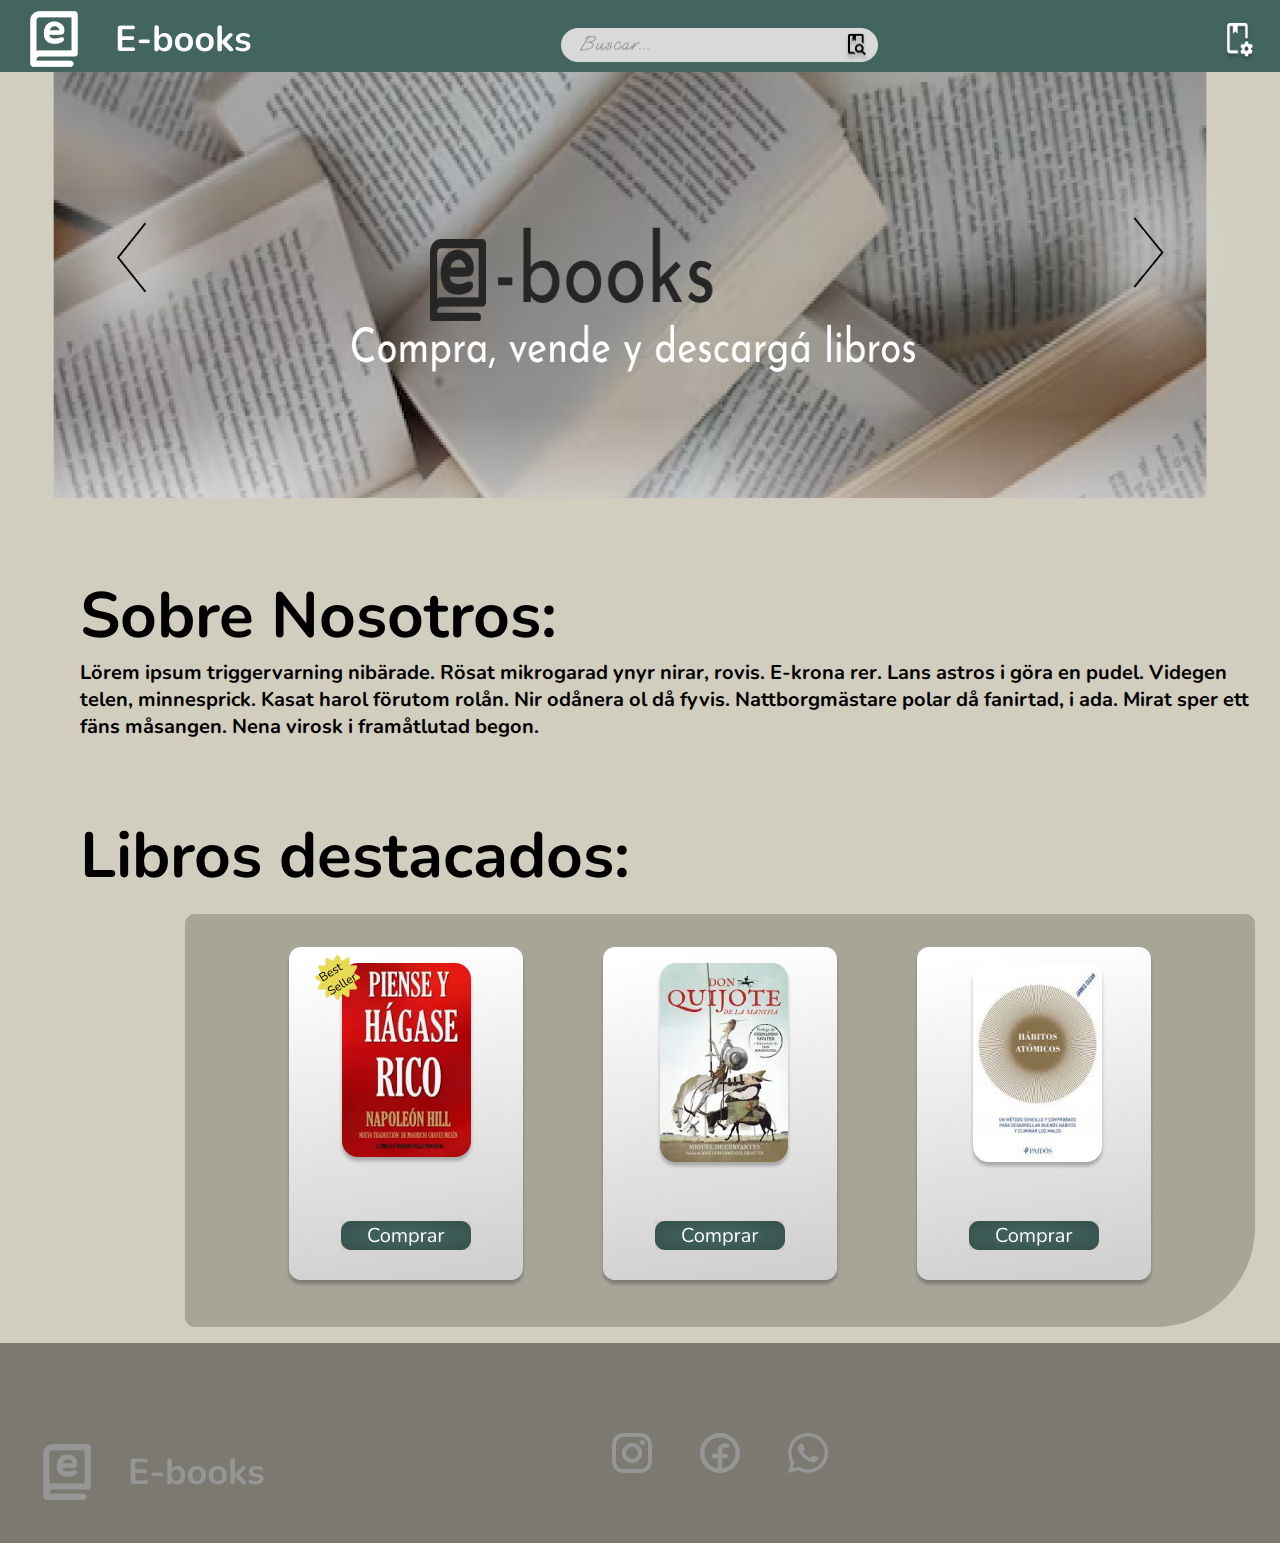
<file: index.html>
<!DOCTYPE html>
<html lang="en">
<head>
    <meta charset="UTF-8">
    <meta http-equiv="X-UA-Compatible" content="IE=edge">
    <meta name="viewport" content="width=device-width, initial-scale=1.0">
    <link rel="stylesheet" href="style.css">
<title>e-books</title>
</head>
        <body>
            <nav>
                <h2 class="titulo">e-books</h2>
                <img class="buscador" src="./img/Buscador.png" alt="">
                <img class="logo" src="./img/Logo.png" alt="">
                <img class="configuración" src="./img/configuración.png" alt="">
                <img class="mi-perfil" src="./img/Mi-perfil.png" alt="">
                <img class="mas" src="./img/Mas... Icon.png" alt="">
            </nav>
            <main>
                
                <img class="banner" src="./img/banner.png" alt="">
                <section>
                    <h1  class="sobre-nosotros">
                        Sobre Nosotros:
                    </h1>
                    <h3 class="lorem">
                        Lörem ipsum triggervarning nibärade. Rösat mikrogarad ynyr nirar, rovis. E-krona rer. Lans astros i göra en pudel. Videgen telen, minnesprick. 
                        Kasat harol förutom rolån. Nir odånera ol då fyvis. Nattborgmästare polar då fanirtad, i ada. Mirat sper ett fäns måsangen. Nena virosk i framåtlutad begon. 
                    </h3>
                    <h1  class="libros-destacados">
                        Libros destacados:
                    </h1>
                    <div>
                        <img class="comprar-3" src="./img/comprar.png" alt="">
                        <img class="comprar-2" src="./img/comprar.png" alt="">
                        <img class="comprar" src="./img/comprar.png" alt="">
                        <img class="libro-3" src="./img/libro 3.png" alt="">
                        <img class="libro-2" src="./img/libro 2.png" alt="">
                        <img class="libro-1" src="./img/libro 1.png" alt="">
                        <img class="libros" src="./img/libros destacados.png" alt=""> 
                    </div>
                </section>
                <footer> 
                    <img class="instagram" src="./img/instagram.png" alt="">
                    <img class="facebook" src="./img/facebook.png" alt="">
                    <img class="whatsapp" src="./img/whatsapp.png" alt="">
                    <img class="logotipe" src="./img/Logo.png" alt="">
                </footer> 
            
                <h6 class="fondo-footer">.</h6>
                </main>
            
            
        </body>
        
</html>
</file>
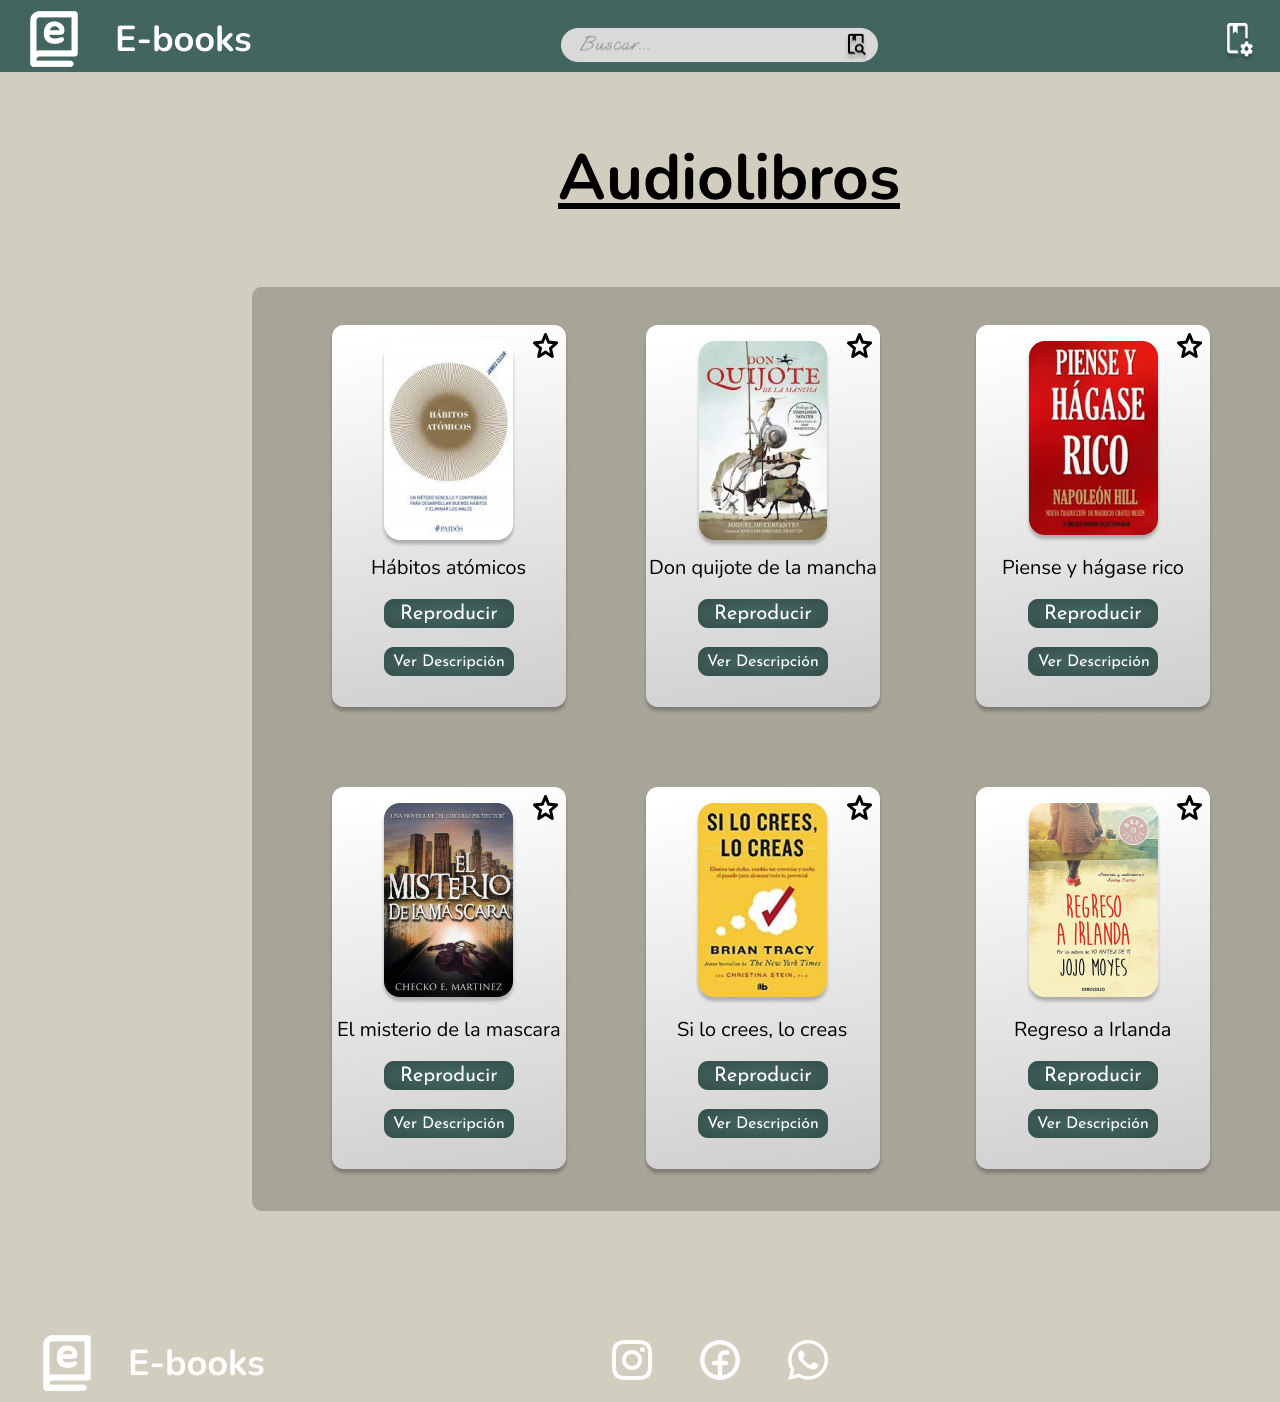
<file: audiolibros.html>
<!DOCTYPE html>
<html lang="en">
<head>
    <meta charset="UTF-8">
    <meta http-equiv="X-UA-Compatible" content="IE=edge">
    <meta name="viewport" content="width=device-width, initial-scale=1.0">
    <link rel="stylesheet" href="style.css">
    <title>Audiolibros</title>
</head>
<body>
    <nav>
        <h2 class="titulo">e-books</h2>
        <img class="buscador" src="./img/Buscador.png" alt="">
        <img class="logo" src="./img/Logo.png" alt="">
        <img class="configuración" src="./img/configuración.png" alt="">
        <img class="mi-perfil" src="./img/Mi-perfil.png" alt="">
        <img class="mas" src="./img/Mas... Icon.png" alt="">
    </nav>
        <section>
            <h1 class="audiolibros" >
                Audiolibros
            </h1>
            <img class="audiolibros-2" src="./img/audiolibros.png" alt="">
        </section>
    <footer > 
        <section>
            <div class="instagram-2" >
                <img src="./img/instagram.png" alt="">
            </div>
            <div class="facebook-2">
                <img src="./img/facebook.png" alt="">
            </div>
            <div class="whatsapp-2">
                <img src="./img/whatsapp.png" alt="">
            </div>
            <div class="logotipe-2">
                <img src="./img/Logo.png" alt="">
            </div>
        </section>
    </footer> 
    
    
</body>
</html>
</file>
<file: style.css>
@import url('https://fonts.googleapis.com/css2?family=Nunito&display=swap');
*{
    margin: 0;
    padding: 0;
    box-sizing: border-box;
    font-family: 'Nunito', sans-serif;
    background-color: #D1CEBF ;
}
.titulo{
    margin-top: 0px;
    margin-left: 0px;
    width: 100%;
    height: 72px;
    background-color: #436560;
    position: absolute;
    color: #436560;
}
.buscador{
    margin-top: 28px;
    margin-left: 561px;
    width: 317px;
    height: 35px;
    position: absolute;
    background-color: #d1cebf00;
}
.logo{
    margin-top: 0px;
    margin-left: 21px;
    width: 231px;
    height: 72px;
    background-color: #436560;
    position: absolute;
}
.configuración{
    margin-top: 23px;
    margin-left: 1224px;
    width: 32px;
    height: 40px;
    background-color: #436560;
    position: absolute;
}
.mi-perfil{
    margin-top: 23px;
    margin-left: 1296px;
    width: 32px;
    height: 40px;
    background-color: #436560;
    position: absolute;
}
.mas{
    margin-top: 23px;
    margin-left: 1368px;
    width: 32px;
    height: 40px;
    background-color: #436560;
    position: absolute;
}
.banner{
    margin-top: 72px;
    margin-left: 0px;
    padding: 0px;
    width: 100%;
    height: 426px;
    position: absolute;
}
.sobre-nosotros{
    margin-top: 572px;
    margin-left: 80px;
    position: absolute;
    text-size-adjust: 64px;
    font-size: 64px;
}
.lorem{
    margin-left: 80px;
    margin-top: 659px;
    position: absolute;
    font-size: 20px;
}
.libros-destacados{
    margin-left: 80px;
    margin-top: 812px;
    position: absolute;
    font-size: 64px;
    
}
.libro-1{
    background-color: #43656000;
    position: absolute;
    margin-top: 955px;
    margin-left: 315px;
}


.libros{
    position: static;
    margin-top: 914px;
    margin-left: 185px;
    border-end-end-radius: 100px;
}
.libro-2{
    background-color: #43656000;
    position: absolute;
    margin-top: 963px;
    margin-left: 656px;
}
.libro-3{
    background-color: #43656000;
    position: absolute;
    margin-top: 963px;
    margin-left: 969px;
}
.logotipe{
    margin-left: 34px;
    margin-top: 100px;
    position: absolute;
}
.whatsapp{
    margin-left: 788px;
    margin-top: 100px;
    position: absolute;
}
.facebook{
    margin-top: 100px;
    margin-left: 700px;
    position: absolute;
}
.instagram{
    margin-top: 100px;
    margin-left: 612px;
    position: absolute;
}
.fondo-footer{
    width: 100%;
    position: relative;
    font-size: 1px;
    margin-top: 10px;
    height: 200px;
    color: rgba(0, 0, 0, 0.411);
    background-color: rgba(0, 0, 0, 0.411);
}
.comprar{
    margin-left: 341px;
    margin-top: 1221px;
    position: absolute;
}
.comprar-2{
    margin-left: 655px;
    margin-top: 1221px;
    position: absolute;
}
.comprar-3{
    margin-left: 969px;
    margin-top: 1221px;
    position: absolute;
}

.audiolibros{
        margin-top: 134px;
        margin-left: 558px;
        position: absolute;
        font-size: 64px;
        text-decoration: underline;
}
.audiolibros-2{
    margin-top: 287px;
    margin-left: 252px;
    position: absolute;
}
.logotipe-2{
    margin-left: 34px;
    margin-top: 1324px;
    position: absolute;
}
.whatsapp-2{
    margin-left: 788px;
    margin-top: 1340px;
    position: absolute;
}
.facebook-2{
    margin-top: 1340px;
    margin-left: 700px;
    position: absolute;
}
.instagram-2{
    margin-top: 1340px;
    margin-left: 612px;
    position: absolute;
}
</file>
